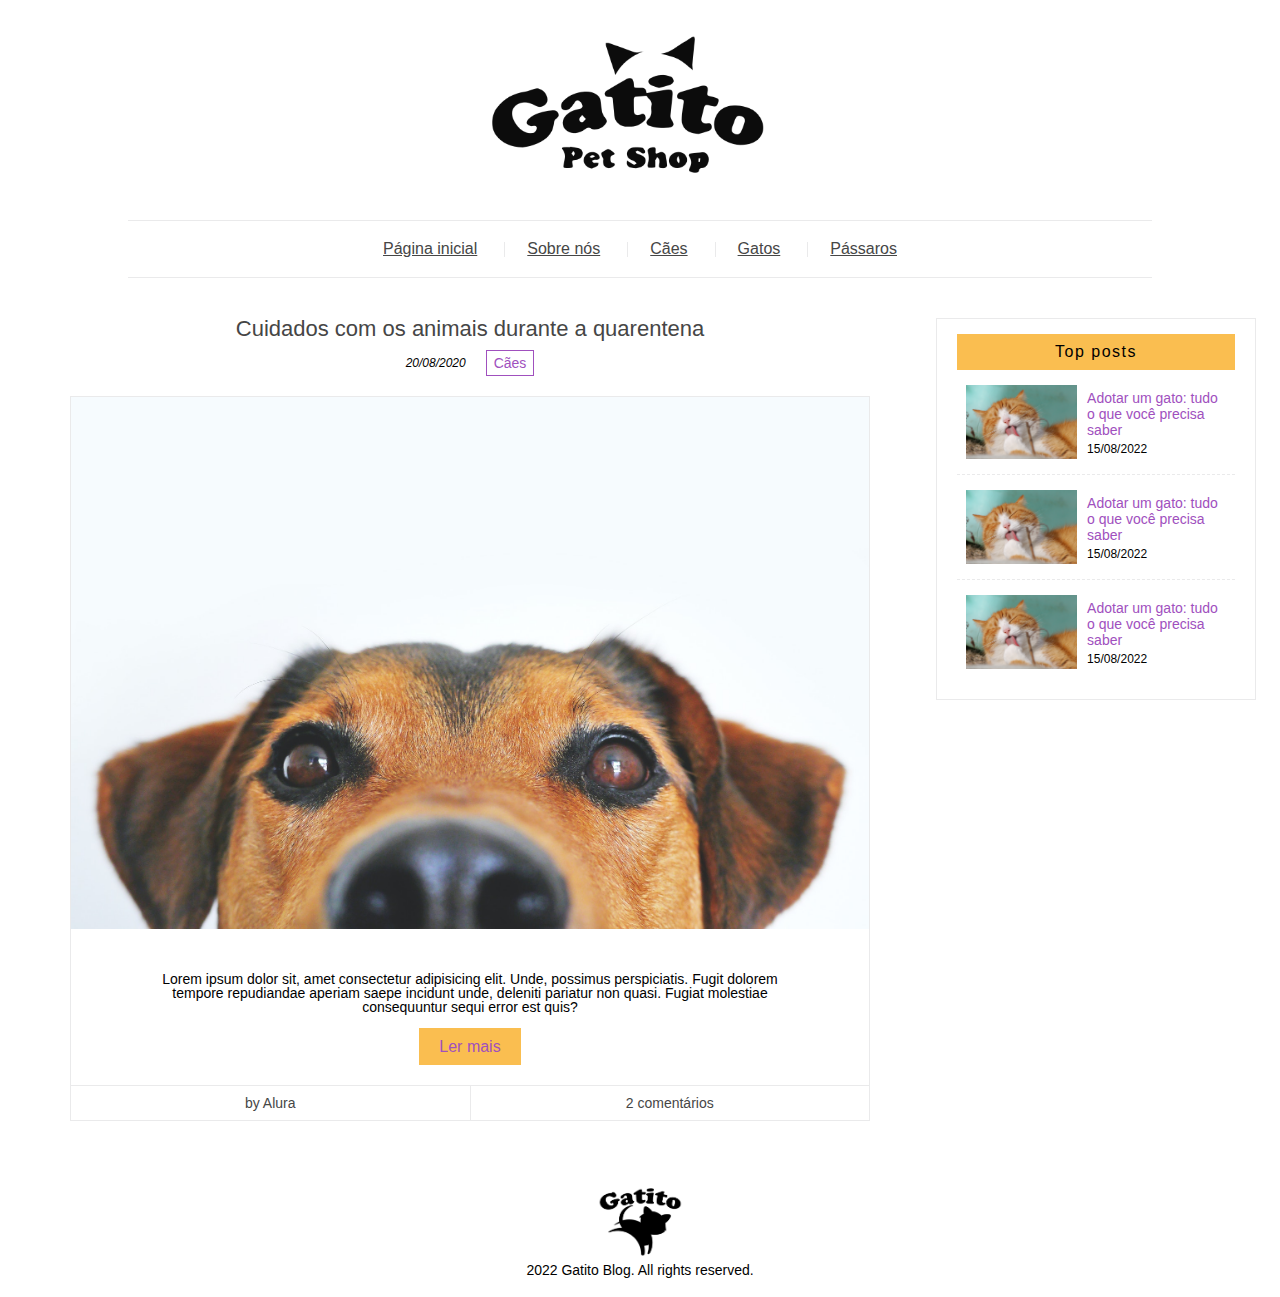
<file: index.html>
<!DOCTYPE html>
<html lang="pt-BR">
<head>
  <meta charset="UTF-8">
  <meta http-equiv="X-UA-Compatible" content="IE=edge">
  <meta name="viewport" content="width=device-width, initial-scale=1.0">
  <title>Gatito Pet Shop</title>
  <link rel="stylesheet" href="css/style.css">
  <link rel="stylesheet" href="css/reset.css">
</head>
<body>
  <header class="header">
    <figure class="header__logo">
      <img src="assets/img/logo.png" alt="Logo" class="header__img">
    </figure>
    <nav class="header__menu menu">
      <ul class="menu__list">
        <li class="menu__links"><a href="./index.html" class="menu__link">Página inicial</a></li>
        <li class="menu__links"><a href="./about.html" class="menu__link">Sobre nós</a></li>
        <li class="menu__links"><a href="./collection.html" class="menu__link">Cães</a></li>
        <li class="menu__links"><a href="./collection.html" class="menu__link">Gatos</a></li>
        <li class="menu__links"><a href="./collection.html" class="menu__link">Pássaros</a></li>
      </ul>
    </nav>
  </header>

  <main class="main">
    <div class="main__content">
      <article class="main__post">
        <a href="./article.html" class="main__title">Cuidados com os animais durante a quarentena</a>
        <div class="main__subtitle">
          <p class="main__date">20/08/2020</p>
          <span class="main__tag">Cães</span>
        </div>
        <div class="main__details">
          <img src="./assets/img/dog.jpg" alt="Cachorro" class="main__img">
          <p class="main__description">Lorem ipsum dolor sit, amet consectetur adipisicing elit. Unde, possimus perspiciatis. Fugit dolorem tempore repudiandae aperiam saepe incidunt unde, deleniti pariatur non quasi. Fugiat molestiae consequuntur sequi error est quis?</p>
          <a href="#" class="main__btn">Ler mais</a>
          <div class="main__info">
            <div class="main__author">
              <p class="main__p">by Alura</p>
            </div>
            <div class="main__comments">
              <a href="#" class="main__a">2 comentários</a>
            </div>
          </div>
        </div>
      </article>
    </div>

    <div class="main__sidebar sidebar">
      <aside class="sidebar__top">
        <p class="sidebar__title">Top posts</p>
        <ul class="sidebar__posts">
          <li class="sidebar__list">
            <img src="./assets/img/cat.jpg" alt="" class="sidebar__img">
            <div class="sidebar__details">
              <a href="./article.html" class="sidebar__post-title">Adotar um gato: tudo o que você precisa saber</a>
              <p class="sidebar__post-date">15/08/2022</p>
            </div>
          </li>
          <li class="sidebar__list">
            <img src="./assets/img/cat.jpg" alt="" class="sidebar__img">
            <div class="sidebar__details">
              <a href="./article.html" class="sidebar__post-title">Adotar um gato: tudo o que você precisa saber</a>
              <p class="sidebar__post-date">15/08/2022</p>
            </div>
          </li>
          <li class="sidebar__list">
            <img src="./assets/img/cat.jpg" alt="" class="sidebar__img">
            <div class="sidebar__details">
              <a href="./article.html" class="sidebar__post-title">Adotar um gato: tudo o que você precisa saber</a>
              <p class="sidebar__post-date">15/08/2022</p>
            </div>
          </li>
        </ul>
      </aside>
    </div>
  </main>

  <footer class="footer">
    <img src="./assets/img/footer-logo.png" alt="Footer logo" class="footer__logo">
    <p class="footer__txt">2022 Gatito Blog. All rights reserved.</p>
  </footer>
</body>
</html>
</file>
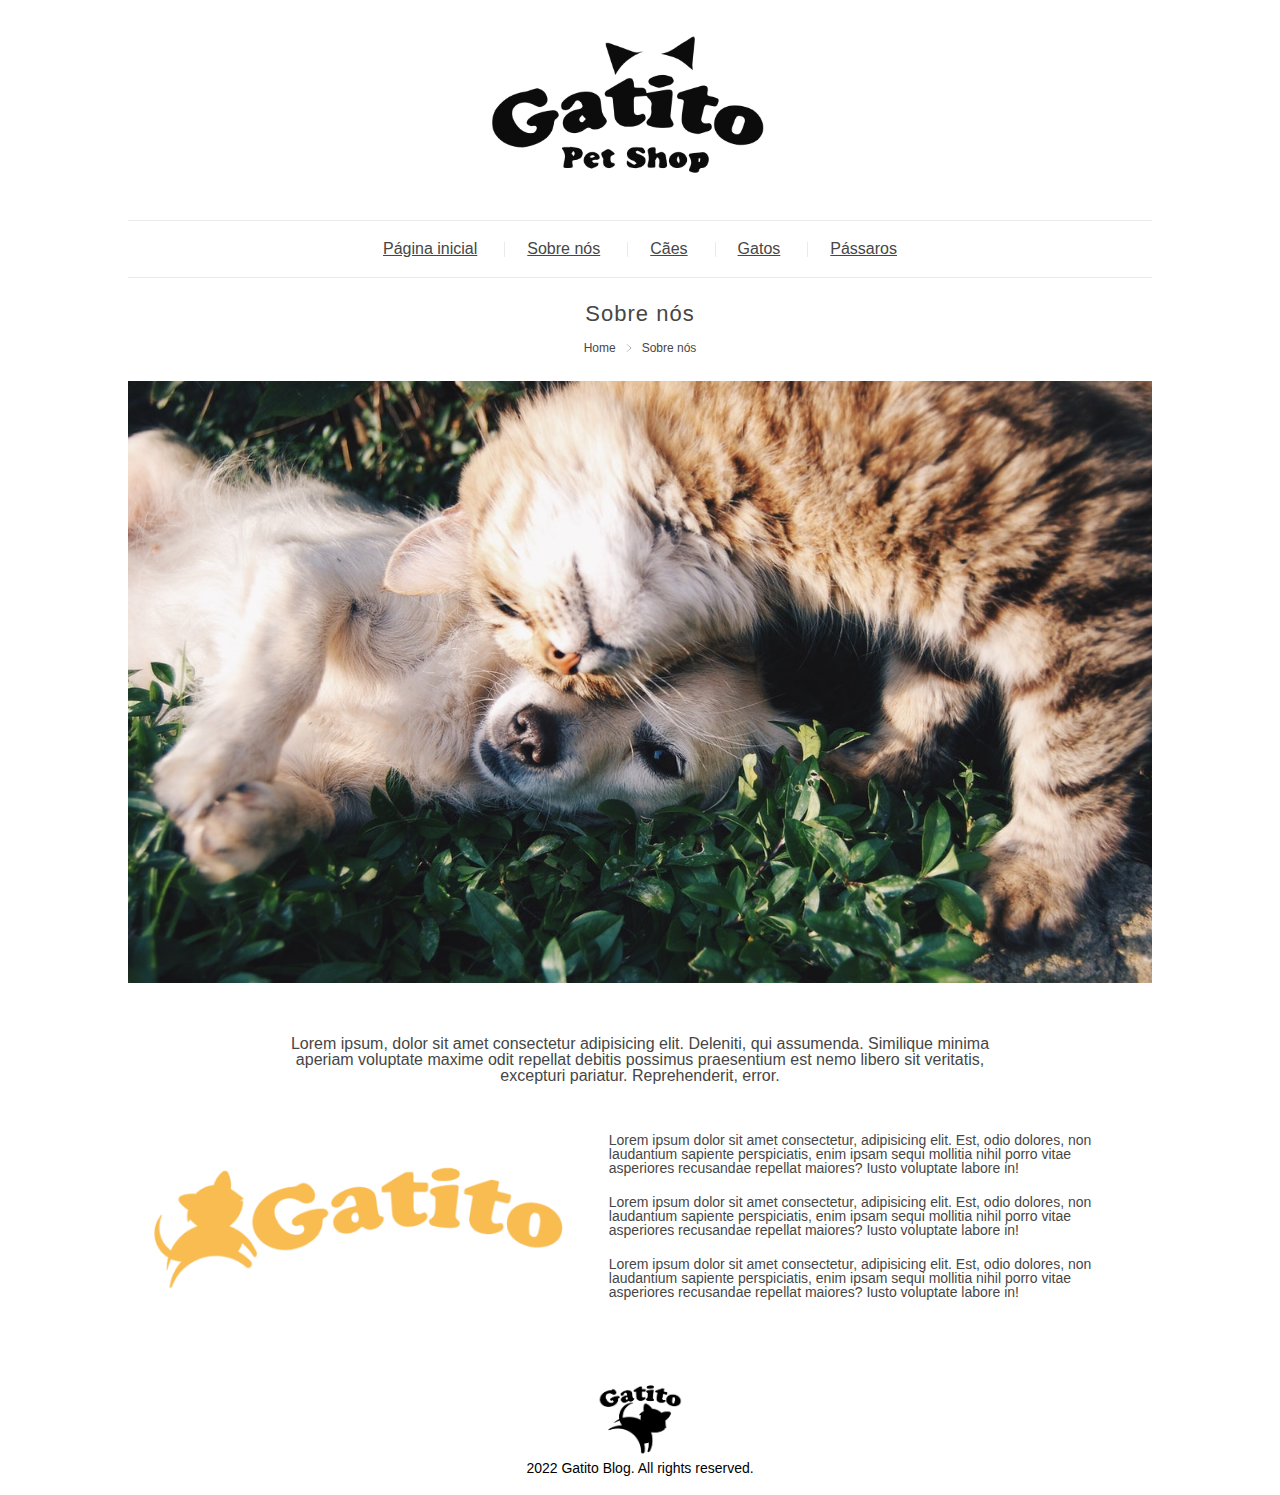
<file: about.html>
<!DOCTYPE html>
<html lang="pt-BR">
<head>
  <meta charset="UTF-8">
  <meta http-equiv="X-UA-Compatible" content="IE=edge">
  <meta name="viewport" content="width=device-width, initial-scale=1.0">
  <title>Gatito Pet Shop</title>
  <link rel="stylesheet" href="css/style.css">
  <link rel="stylesheet" href="css/reset.css">
</head>
<body>
  <header class="header">
    <figure class="header__logo">
      <img src="assets/img/logo.png" alt="Logo" class="header__img">
    </figure>
    <nav class="header__menu menu">
      <ul class="menu__list">
        <li class="menu__links"><a href="./index.html" class="menu__link">Página inicial</a></li>
        <li class="menu__links"><a href="./about.html" class="menu__link">Sobre nós</a></li>
        <li class="menu__links"><a href="./collection.html" class="menu__link">Cães</a></li>
        <li class="menu__links"><a href="./collection.html" class="menu__link">Gatos</a></li>
        <li class="menu__links"><a href="./collection.html" class="menu__link">Pássaros</a></li>
      </ul>
    </nav>
  </header>

  <article class="about">
    <div class="about__title">
      <h1 class="about__h1">Sobre nós</h1>
      <div class="about__breadcrumb breadcrumb">
        <a href="./index.html" class="breadcrumb__link">Home</a>
        <img src="./assets/img/arrow.svg" alt="Seta" class="breadcrumb__img" />
        <a href="./about.html" class="breadcrumb__link">Sobre nós</a>
      </div>
    </div>
    <div class="about__content">
      <img src="./assets/img/dog-cat.jpg" alt="Cachorro e gato" class="about__img">
      <p class="about__intro">Lorem ipsum, dolor sit amet consectetur adipisicing elit. Deleniti, qui assumenda. Similique minima aperiam voluptate maxime odit repellat debitis possimus praesentium est nemo libero sit veritatis, excepturi pariatur. Reprehenderit, error.</p>
      <div class="about__split">
        <img src="./assets/img/about.png" alt="Gatito" class="about__img-description" />
        <div class="about__txt">
          <p class="about__p">Lorem ipsum dolor sit amet consectetur, adipisicing elit. Est, odio dolores, non laudantium sapiente perspiciatis, enim ipsam sequi mollitia nihil porro vitae asperiores recusandae repellat maiores? Iusto voluptate labore in!</p>
          <p class="about__p">Lorem ipsum dolor sit amet consectetur, adipisicing elit. Est, odio dolores, non laudantium sapiente perspiciatis, enim ipsam sequi mollitia nihil porro vitae asperiores recusandae repellat maiores? Iusto voluptate labore in!</p>
          <p class="about__p">Lorem ipsum dolor sit amet consectetur, adipisicing elit. Est, odio dolores, non laudantium sapiente perspiciatis, enim ipsam sequi mollitia nihil porro vitae asperiores recusandae repellat maiores? Iusto voluptate labore in!</p>
        </div>
      </div>
    </div>
  </article>

  <footer class="footer">
    <img src="./assets/img/footer-logo.png" alt="Footer logo" class="footer__logo">
    <p class="footer__txt">2022 Gatito Blog. All rights reserved.</p>
  </footer>
</body>
</html>
</file>
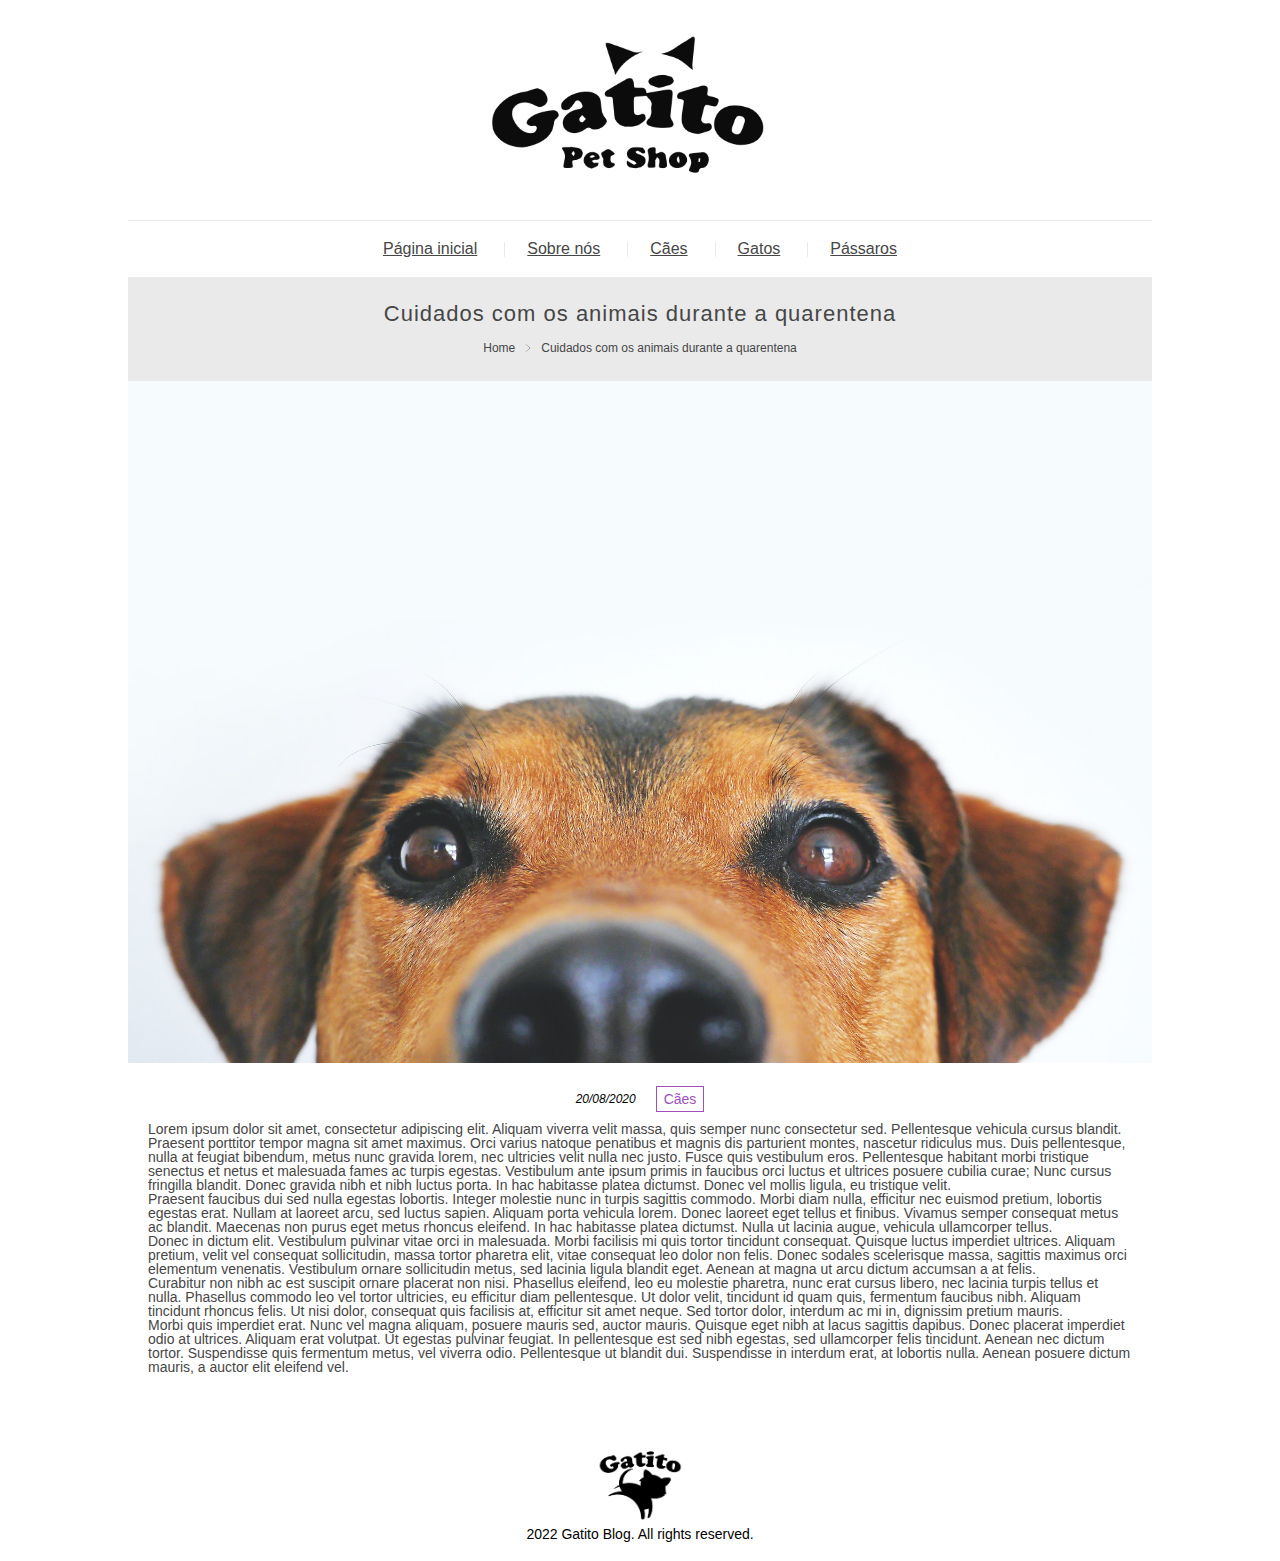
<file: article.html>
<!DOCTYPE html>
<html lang="pt-BR">
<head>
  <meta charset="UTF-8">
  <meta http-equiv="X-UA-Compatible" content="IE=edge">
  <meta name="viewport" content="width=device-width, initial-scale=1.0">
  <title>Gatito Pet Shop</title>
  <link rel="stylesheet" href="css/style.css">
  <link rel="stylesheet" href="css/reset.css">
</head>
<body>
  <header class="header">
    <figure class="header__logo">
      <img src="assets/img/logo.png" alt="Logo" class="header__img">
    </figure>
    <nav class="header__menu menu">
      <ul class="menu__list">
        <li class="menu__links"><a href="./index.html" class="menu__link">Página inicial</a></li>
        <li class="menu__links"><a href="./about.html" class="menu__link">Sobre nós</a></li>
        <li class="menu__links"><a href="./collection.html" class="menu__link">Cães</a></li>
        <li class="menu__links"><a href="./collection.html" class="menu__link">Gatos</a></li>
        <li class="menu__links"><a href="./collection.html" class="menu__link">Pássaros</a></li>
      </ul>
    </nav>
  </header>

  <article class="article">
    <div class="article__title">
      <h1 class="article__h1">Cuidados com os animais durante a quarentena</h1>
      <div class="article__breadcrumb breadcrumb">
        <a href="./index.html" class="breadcrumb__link">Home</a>
        <img src="assets/img/arrow.svg" alt="Seta" class="breadcrumb__img" />
        <a href="./article.html" class="breadcrumb__link">Cuidados com os animais durante a quarentena</a>
      </div>
    </div>
    <img src="assets/img/dog.jpg" alt="Cachorro" class="article__img" />
    <div class="article__details">
      <span class="article__date">20/08/2020</span>
      <span class="article__tag">Cães</span>
    </div>
    <div class="article__content">
      <p>Lorem ipsum dolor sit amet, consectetur adipiscing elit. Aliquam viverra velit massa, quis semper nunc consectetur sed. Pellentesque vehicula cursus blandit. Praesent porttitor tempor magna sit amet maximus. Orci varius natoque penatibus et magnis dis parturient montes, nascetur ridiculus mus. Duis pellentesque, nulla at feugiat bibendum, metus nunc gravida lorem, nec ultricies velit nulla nec justo. Fusce quis vestibulum eros. Pellentesque habitant morbi tristique senectus et netus et malesuada fames ac turpis egestas. Vestibulum ante ipsum primis in faucibus orci luctus et ultrices posuere cubilia curae; Nunc cursus fringilla blandit. Donec gravida nibh et nibh luctus porta. In hac habitasse platea dictumst. Donec vel mollis ligula, eu tristique velit.</p>

      <p>Praesent faucibus dui sed nulla egestas lobortis. Integer molestie nunc in turpis sagittis commodo. Morbi diam nulla, efficitur nec euismod pretium, lobortis egestas erat. Nullam at laoreet arcu, sed luctus sapien. Aliquam porta vehicula lorem. Donec laoreet eget tellus et finibus. Vivamus semper consequat metus ac blandit. Maecenas non purus eget metus rhoncus eleifend. In hac habitasse platea dictumst. Nulla ut lacinia augue, vehicula ullamcorper tellus.</p>

      <p>Donec in dictum elit. Vestibulum pulvinar vitae orci in malesuada. Morbi facilisis mi quis tortor tincidunt consequat. Quisque luctus imperdiet ultrices. Aliquam pretium, velit vel consequat sollicitudin, massa tortor pharetra elit, vitae consequat leo dolor non felis. Donec sodales scelerisque massa, sagittis maximus orci elementum venenatis. Vestibulum ornare sollicitudin metus, sed lacinia ligula blandit eget. Aenean at magna ut arcu dictum accumsan a at felis.</p>

      <p>Curabitur non nibh ac est suscipit ornare placerat non nisi. Phasellus eleifend, leo eu molestie pharetra, nunc erat cursus libero, nec lacinia turpis tellus et nulla. Phasellus commodo leo vel tortor ultricies, eu efficitur diam pellentesque. Ut dolor velit, tincidunt id quam quis, fermentum faucibus nibh. Aliquam tincidunt rhoncus felis. Ut nisi dolor, consequat quis facilisis at, efficitur sit amet neque. Sed tortor dolor, interdum ac mi in, dignissim pretium mauris.</p>

      <p>Morbi quis imperdiet erat. Nunc vel magna aliquam, posuere mauris sed, auctor mauris. Quisque eget nibh at lacus sagittis dapibus. Donec placerat imperdiet odio at ultrices. Aliquam erat volutpat. Ut egestas pulvinar feugiat. In pellentesque est sed nibh egestas, sed ullamcorper felis tincidunt. Aenean nec dictum tortor. Suspendisse quis fermentum metus, vel viverra odio. Pellentesque ut blandit dui. Suspendisse in interdum erat, at lobortis nulla. Aenean posuere dictum mauris, a auctor elit eleifend vel.</p>
    </div>
  </article>

  <footer class="footer">
    <img src="./assets/img/footer-logo.png" alt="Footer logo" class="footer__logo">
    <p class="footer__txt">2022 Gatito Blog. All rights reserved.</p>
  </footer>
</body>
</html>
</file>
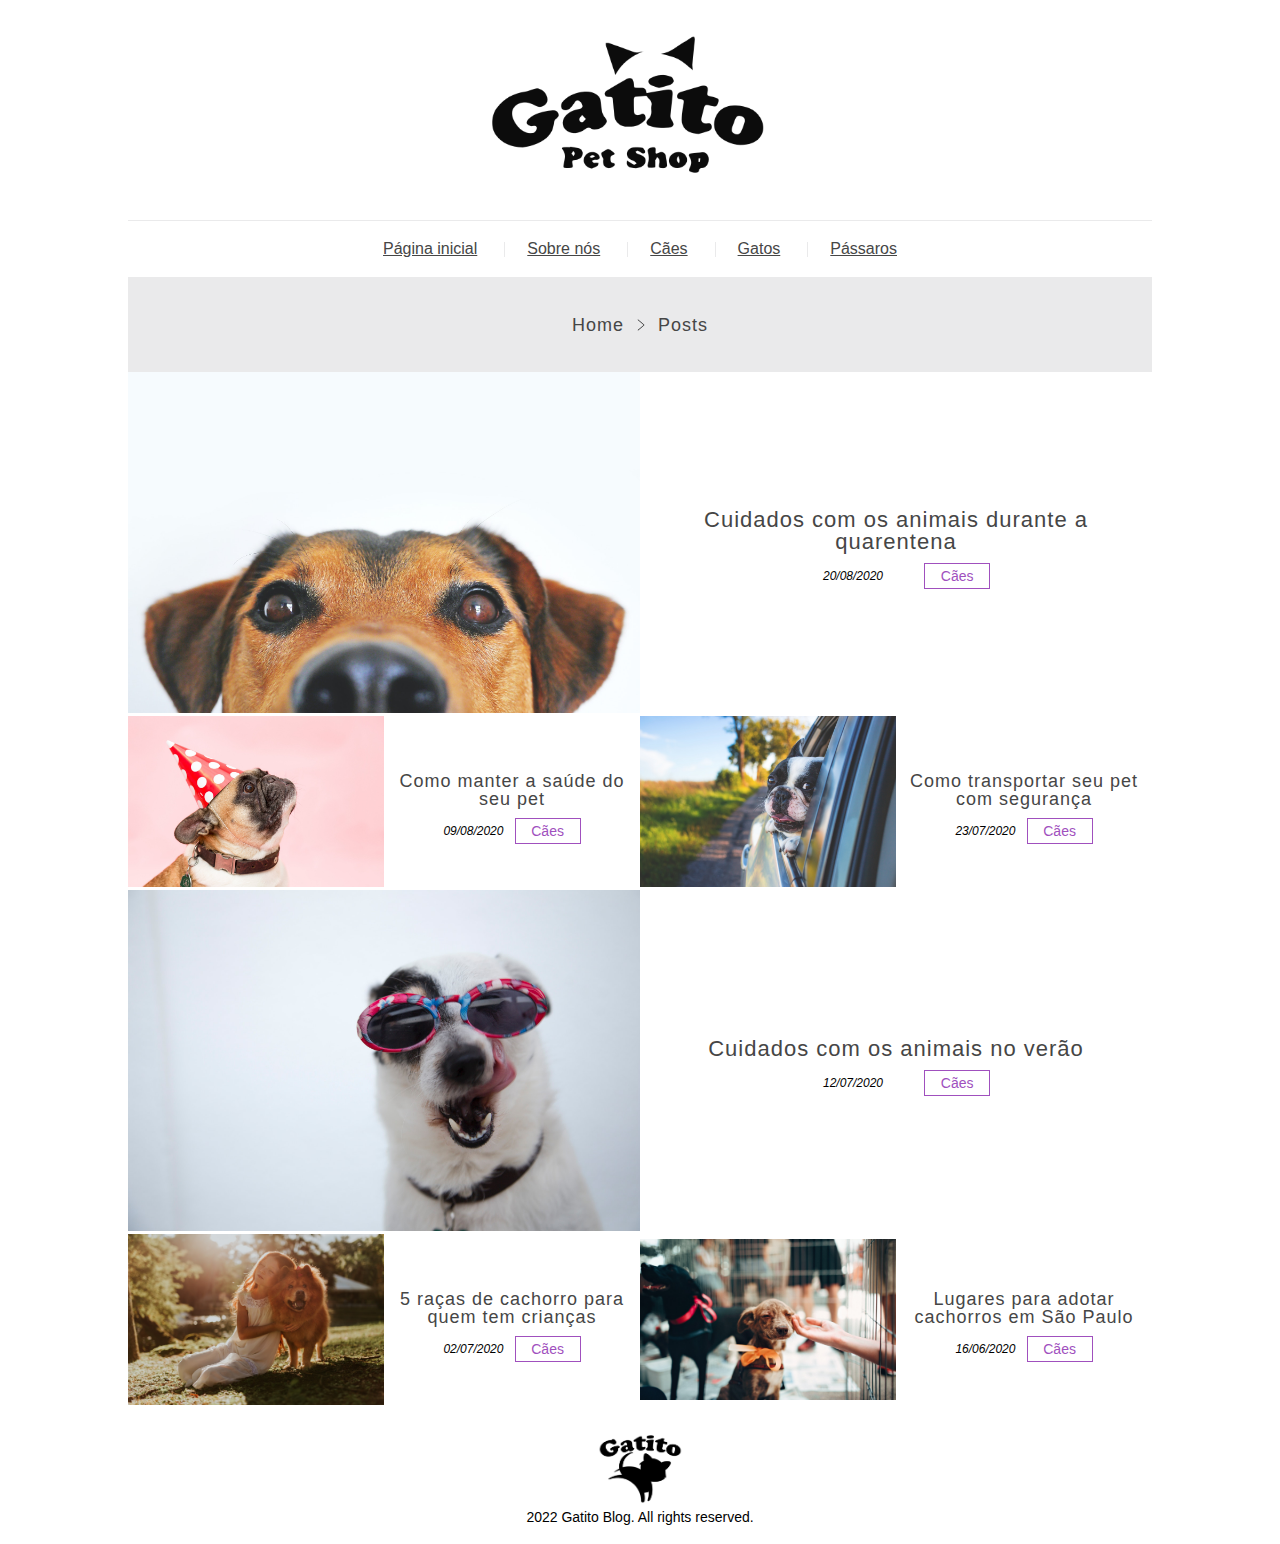
<file: collection.html>
<!DOCTYPE html>
<html lang="pt-BR">
  <head>
    <meta charset="UTF-8" />
    <meta http-equiv="X-UA-Compatible" content="IE=edge" />
    <meta name="viewport" content="width=device-width, initial-scale=1.0" />
    <title>Gatito Pet Shop</title>
    <link rel="stylesheet" href="css/style.css" />
    <link rel="stylesheet" href="css/reset.css" />
  </head>
  <body>
    <header class="header">
      <figure class="header__logo">
        <img src="assets/img/logo.png" alt="Logo" class="header__img" />
      </figure>
      <nav class="header__menu menu">
        <ul class="menu__list">
          <li class="menu__links">
            <a href="./index.html" class="menu__link">Página inicial</a>
          </li>
          <li class="menu__links">
            <a href="./about.html" class="menu__link">Sobre nós</a>
          </li>
          <li class="menu__links">
            <a href="./collection.html" class="menu__link">Cães</a>
          </li>
          <li class="menu__links">
            <a href="./collection.html" class="menu__link">Gatos</a>
          </li>
          <li class="menu__links">
            <a href="./collection.html" class="menu__link">Pássaros</a>
          </li>
        </ul>
      </nav>
    </header>

    <div class="collection">
      <div class="collection__breadcrumb breadcrumb">
        <a href="index.html" class="breadcrumb__link">Home</a>
        <img src="assets/img/arrow.svg" alt="Seta" class="breadcrumb__img" />
        <a href="collection.html" class="breadcrumb__link">Posts</a>
      </div>
      <div class="collection__post">
        <figure class="collection__figure">
          <img
            src="assets/img/dog.jpg"
            alt="Cachorro"
            class="collection__img"
          />
        </figure>
        <div class="collection__about">
          <a href="article.html" class="collection__title"
            >Cuidados com os animais durante a quarentena</a
          >
          <p class="collection__date">20/08/2020</p>
          <span class="collection__tag">Cães</span>
        </div>
      </div>
      <div class="collection__post half">
        <figure class="collection__figure">
          <img
            src="assets/img/party.jpg"
            alt="Cachorro festa"
            class="collection__img"
          />
        </figure>
        <div class="collection__about">
          <a href="article.html" class="collection__title half"
            >Como manter a saúde do seu pet</a
          >
          <p class="collection__date">09/08/2020</p>
          <span class="collection__tag">Cães</span>
        </div>
      </div>
      <div class="collection__post half">
        <figure class="collection__figure">
          <img
            src="assets/img/car.jpg"
            alt="Cachorro carro"
            class="collection__img"
          />
        </figure>
        <div class="collection__about">
          <a href="article.html" class="collection__title half"
            >Como transportar seu pet com segurança</a
          >
          <p class="collection__date">23/07/2020</p>
          <span class="collection__tag">Cães</span>
        </div>
      </div>
      <div class="collection__post">
        <figure class="collection__figure">
          <img
            src="assets/img/sun.jpg"
            alt="Cachorro oculos"
            class="collection__img"
          />
        </figure>
        <div class="collection__about">
          <a href="article.html" class="collection__title"
            >Cuidados com os animais no verão</a
          >
          <p class="collection__date">12/07/2020</p>
          <span class="collection__tag">Cães</span>
        </div>
      </div>
      <div class="collection__post half">
        <figure class="collection__figure">
          <img
            src="assets/img/kid.jpg"
            alt="Cachorro e criança"
            class="collection__img"
          />
        </figure>
        <div class="collection__about">
          <a href="article.html" class="collection__title half"
            >5 raças de cachorro para quem tem crianças</a
          >
          <p class="collection__date">02/07/2020</p>
          <span class="collection__tag">Cães</span>
        </div>
      </div>
      <div class="collection__post half">
        <figure class="collection__figure">
          <img
            src="assets/img/adopt.jpg"
            alt="Cachorro adotado"
            class="collection__img"
          />
        </figure>
        <div class="collection__about">
          <a href="article.html" class="collection__title half"
            >Lugares para adotar cachorros em São Paulo</a
          >
          <p class="collection__date">16/06/2020</p>
          <span class="collection__tag">Cães</span>
        </div>
      </div>
    </div>

    <footer class="footer">
      <img
        src="./assets/img/footer-logo.png"
        alt="Footer logo"
        class="footer__logo"
      />
      <p class="footer__txt">2022 Gatito Blog. All rights reserved.</p>
    </footer>
  </body>
</html>
</file>
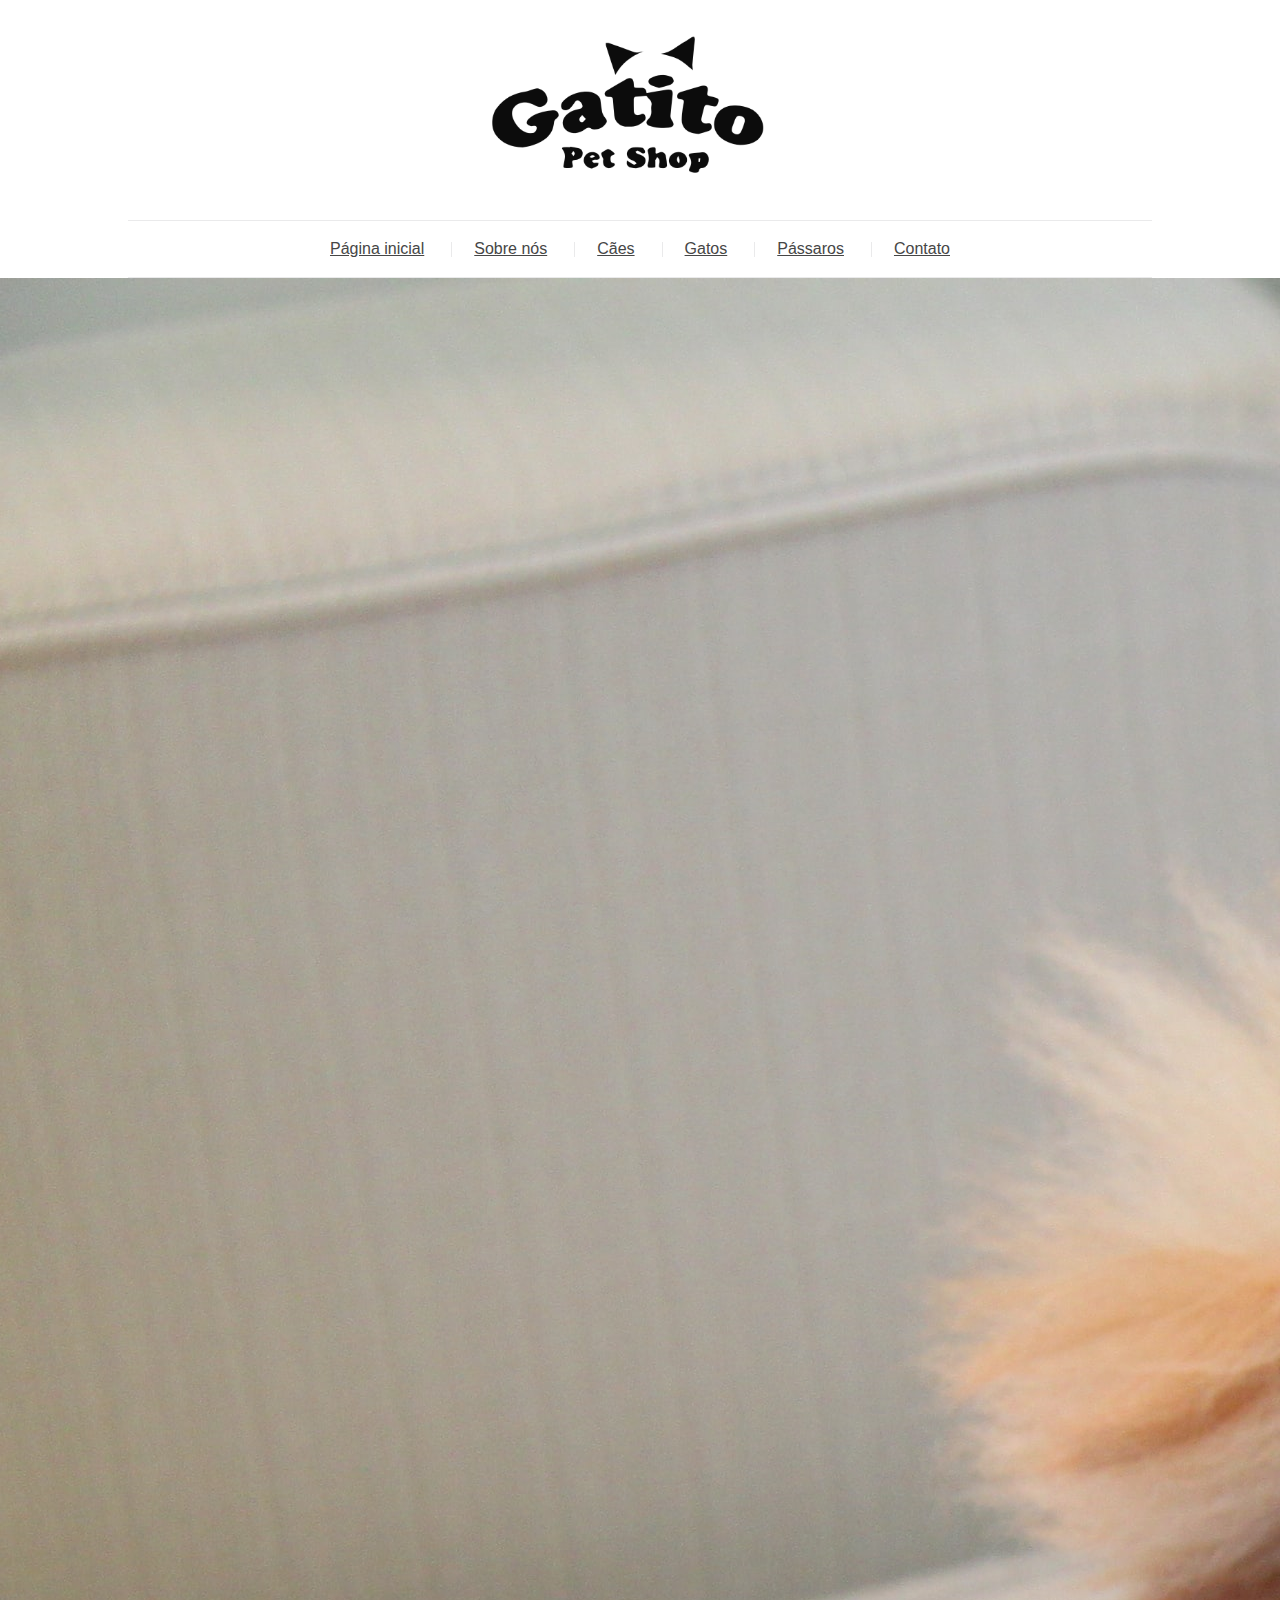
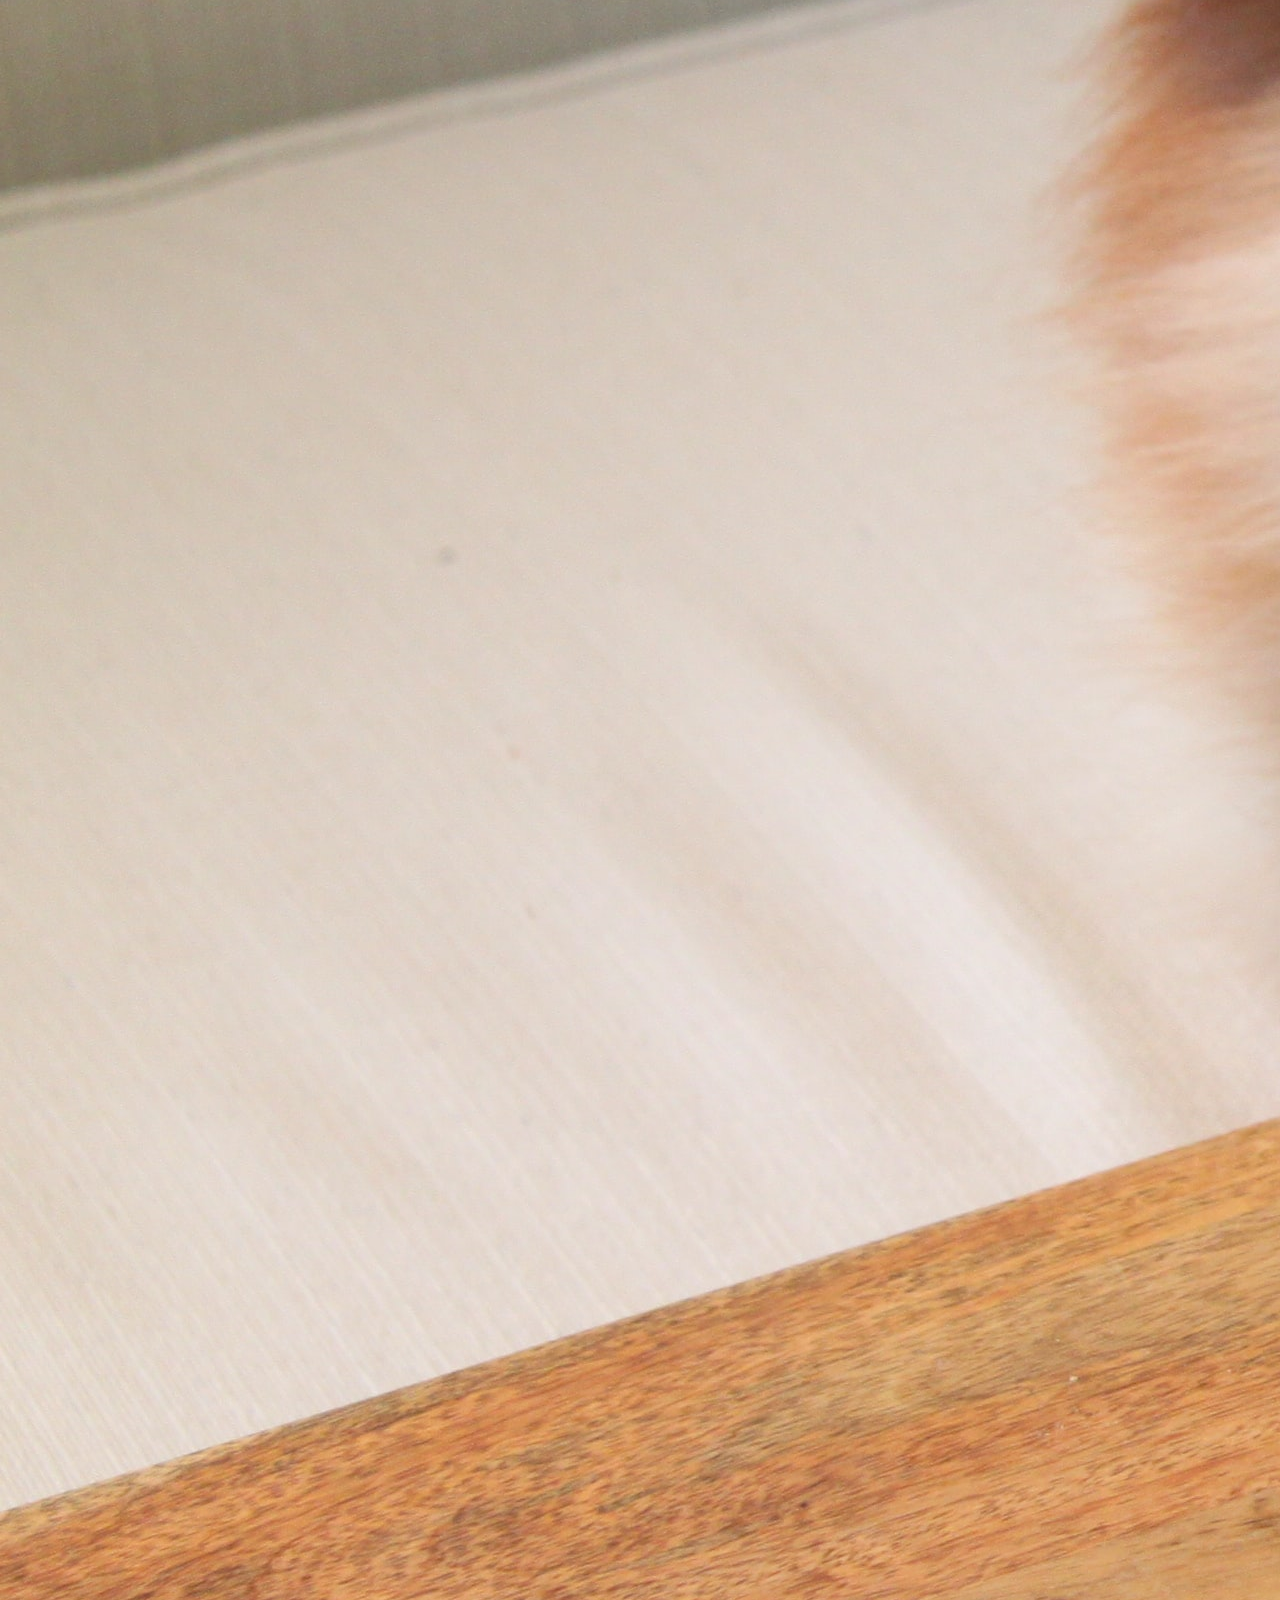
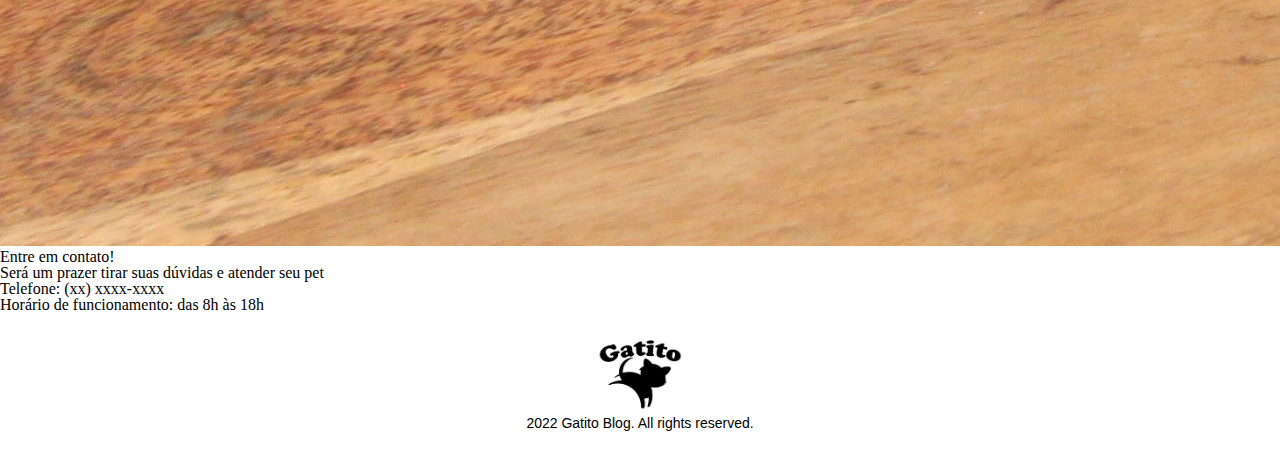
<file: contact.html>
<!DOCTYPE html>
<html lang="pt-BR">
  <head>
    <meta charset="UTF-8" />
    <meta http-equiv="X-UA-Compatible" content="IE=edge" />
    <meta name="viewport" content="width=device-width, initial-scale=1.0" />
    <title>Gatito Pet Shop</title>
    <link rel="stylesheet" href="css/style.css" />
    <link rel="stylesheet" href="css/reset.css" />
  </head>
  <body>
    <header class="header">
      <figure class="header__logo">
        <img src="assets/img/logo.png" alt="Logo" class="header__img" />
      </figure>
      <nav class="header__menu menu">
        <ul class="menu__list">
          <li class="menu__links">
            <a href="./index.html" class="menu__link">Página inicial</a>
          </li>
          <li class="menu__links">
            <a href="./about.html" class="menu__link">Sobre nós</a>
          </li>
          <li class="menu__links">
            <a href="./collection.html" class="menu__link">Cães</a>
          </li>
          <li class="menu__links">
            <a href="./collection.html" class="menu__link">Gatos</a>
          </li>
          <li class="menu__links">
            <a href="./collection.html" class="menu__link">Pássaros</a>
          </li>
          <li class="menu__links">
            <a href="./contact.html" class="menu__link">Contato</a>
          </li>
        </ul>
      </nav>
    </header>

    <div class="contact">
      <figure class="contact__figure">
        <img src="assets/img/contact.jpg" alt="Contato" class="contact__img" />
      </figure>
      <div class="contact__info">
        <p class="contact__p-1">Entre em contato!</p>
        <p class="contact__p-2">Será um prazer tirar suas dúvidas e atender seu pet</p>
        <p class="contact__p-3">Telefone: (xx) xxxx-xxxx</p>
        <p class="contact__p-4">Horário de funcionamento: das 8h às 18h</p>
      </div>
    </div>

    <footer class="footer">
      <img
        src="./assets/img/footer-logo.png"
        alt="Footer logo"
        class="footer__logo"
      />
      <p class="footer__txt">2022 Gatito Blog. All rights reserved.</p>
    </footer>
  </body>
</html>
</file>
<file: css/style.css>
.main .sidebar__post-title, .article .breadcrumb__link {
  text-decoration: none;
}

.main .sidebar__post-title:hover, .article .breadcrumb__link:hover {
  text-decoration: underline;
}

.header {
  font-family: "Arial", Helvetica, sans-serif;
}
.header__logo {
  text-align: center;
}
.header__img {
  max-width: 350px;
}
.header .menu__list {
  display: flex;
  justify-content: center;
  margin-left: auto;
  margin-right: auto;
  border-top: 1px solid #eaeaeb;
  border-bottom: 1px solid #eaeaeb;
}
@media (max-width: 767.98px) {
  .header .menu__list {
    width: 90%;
    padding: 15px 0;
    flex-wrap: wrap;
  }
}
@media (min-width: 768px) and (max-width: 1199.98px) {
  .header .menu__list {
    width: 80%;
    padding: 20px 0;
  }
}
@media (min-width: 1200px) {
  .header .menu__list {
    width: 80%;
    padding: 20px 0;
  }
}
.header .menu__links {
  position: relative;
}
@media (max-width: 767.98px) {
  .header .menu__links {
    padding: 5px 0;
  }
}
.header .menu__links:not(:last-child)::after {
  content: "";
  position: absolute;
  top: 0;
  bottom: 0;
  right: -3px;
  margin: auto;
  height: 15px;
  width: 1px;
  background-color: #eaeaeb;
}
.header .menu__link {
  padding: 0 25px;
  color: #464646;
}
.header .menu__link:hover {
  color: #a050be;
}

.footer {
  text-align: center;
  padding: 20px 0;
  font-family: "Arial", Helvetica, sans-serif;
  position: relative;
  bottom: 0;
  left: 50%;
  transform: translateX(-50%);
}
.footer__logo {
  max-width: 100px;
}
.footer__txt {
  margin: auto;
  font-size: 14px;
  font-size: 0.875rem;
}

.about {
  width: 80%;
  margin: 0 auto 40px;
  font-family: "Arial", Helvetica, sans-serif;
}
@media (max-width: 767.98px) {
  .about {
    width: 90%;
  }
}
.about__title {
  color: #eaeaeb;
  text-align: center;
  padding: 20px;
}
.about__h1 {
  font-size: 22px;
  font-size: 1.375rem;
  color: #464646;
  letter-spacing: 1px;
  margin: 5px 0 10px 0;
}
.about .breadcrumb {
  display: flex;
  justify-content: center;
  align-items: center;
}
.about .breadcrumb__link {
  font-size: 12px;
  font-size: 0.75rem;
  text-decoration: none;
  color: #464646;
}
.about .breadcrumb__link:hover {
  color: #a050be;
}
.about .breadcrumb__img {
  width: 10px;
  margin: 8px;
}
.about__img {
  width: 100%;
}
.about__intro {
  font-weight: 100;
  color: #464646;
  width: 70%;
  margin: 30px auto;
  text-align: center;
  font-size: 16px;
  font-size: 1rem;
}
@media (max-width: 767.98px) {
  .about__intro {
    width: 90%;
  }
}
@media (min-width: 768px) and (max-width: 1199.98px) {
  .about__intro {
    width: 80%;
  }
}
.about__split {
  display: flex;
  justify-content: center;
  align-items: center;
  flex-wrap: wrap;
}
.about__img-description {
  width: 45%;
}
@media (max-width: 767.98px) {
  .about__img-description {
    width: 80%;
  }
}
.about__txt {
  width: calc(
      100% - 45%
    );
}
@media (max-width: 767.98px) {
  .about__txt {
    width: 90%;
    text-align: center;
  }
}
.about__p {
  font-size: 14px;
  font-size: 0.875rem;
  padding: 10px 20px;
  color: #464646;
}

.article {
  width: 80%;
  margin: 0 auto 40px;
  font-family: "Arial", Helvetica, sans-serif;
}
@media (max-width: 767.98px) {
  .article {
    width: 90%;
  }
}
.article__title {
  background-color: #eaeaeb;
  text-align: center;
  padding: 20px;
}
.article__h1 {
  font-size: 22px;
  font-size: 1.375rem;
  color: #464646;
  letter-spacing: 1px;
}
.article .breadcrumb {
  display: flex;
  justify-content: center;
  align-items: center;
}
.article .breadcrumb__link {
  font-size: 12px;
  font-size: 0.75rem;
  color: #464646;
}
.article .breadcrumb__link:hover {
  color: #a050be;
}
.article .breadcrumb__img {
  width: 10px;
  margin: 8px;
}
.article__img {
  width: 100%;
}
.article__details {
  display: flex;
  justify-content: center;
  align-items: center;
}
.article__date {
  font-size: 12px;
  font-size: 0.75rem;
  font-style: italic;
}
.article__tag {
  font-size: 14px;
  font-size: 0.875rem;
  padding: 5px 7px;
  color: #a050be;
  border: 1px solid #a050be;
}
.article__content {
  font-weight: 100;
  font-size: 14px;
  font-size: 0.875rem;
  color: #464646;
  padding: 10px 20px;
}

.collection {
  display: flex;
  flex-wrap: wrap;
  justify-content: center;
  align-items: center;
  width: 80%;
  margin-left: auto;
  margin-right: auto;
  font-family: Arial;
}
@media (max-width: 767.98px) {
  .collection {
    width: 90%;
  }
}
.collection__post {
  display: flex;
  flex-wrap: wrap;
  justify-content: center;
  align-items: center;
  width: 100%;
}
@media (max-width: 767.98px) {
  .collection__post {
    width: 100%;
  }
}
.collection__post.half {
  width: 50%;
}
@media (max-width: 767.98px) {
  .collection__post.half {
    width: 100%;
  }
}
.collection__figure {
  width: 50%;
}
.collection__img {
  width: 100%;
}
.collection__about {
  display: flex;
  flex-wrap: wrap;
  justify-content: center;
  align-items: center;
  width: 50%;
  text-align: center;
}
.collection__title {
  color: #464646;
  text-decoration: unset;
  letter-spacing: 1px;
  width: 100%;
  margin: 10px 0;
  font-size: 22px;
  font-size: 1.375rem;
}
@media (max-width: 767.98px) {
  .collection__title {
    font-size: 16px;
    font-size: 1rem;
  }
}
.collection__title.half {
  font-size: 18px;
  font-size: 1.125rem;
}
@media (max-width: 767.98px) {
  .collection__title.half {
    font-size: 16px;
    font-size: 1rem;
  }
}
.collection__title:hover {
  color: #a050be;
  text-decoration: underline;
}
.collection__date {
  font-size: 12px;
  font-size: 0.75rem;
  font-style: italic;
  width: 20%;
}
@media (max-width: 767.98px) {
  .collection__date {
    font-size: 10px;
    font-size: 0.625rem;
  }
}
@media (min-width: 768px) and (max-width: 1199.98px) {
  .collection__date {
    width: 30%;
  }
}
.collection__tag {
  font-size: 14px;
  font-size: 0.875rem;
  width: 50px;
  padding: 5px 7px;
  color: #a050be;
  border: 1px solid #a050be;
}
@media (max-width: 767.98px) {
  .collection__tag {
    width: 30px;
    font-size: 12px;
    font-size: 0.75rem;
  }
}
@media (min-width: 768px) and (max-width: 1199.98px) {
  .collection__tag {
    width: 35px;
    font-size: 12px;
    font-size: 0.75rem;
  }
}
.collection__breadcrumb {
  background-color: #eaeaeb;
  text-align: center;
  padding: 30px;
  width: 100%;
  display: flex;
  justify-content: center;
  align-items: center;
}
.collection .breadcrumb__link {
  font-size: 18px;
  font-size: 1.125rem;
  text-decoration: unset;
  color: #464646;
  letter-spacing: 1px;
}
.collection .breadcrumb__link:hover {
  color: #a050be;
  text-decoration: underline;
}
.collection .breadcrumb__img {
  width: 14px;
  margin: 10px;
}

.main__tag, .main__date, .article__date, .article__tag, .collection__date, .collection__tag {
  margin-top: 0;
}

.main__subtitle {
  margin-top: 10px;
}

.article__h1 {
  margin-top: 5px;
}

.main__tag, .main__date, .article__date, .article__tag, .collection__date, .collection__tag {
  margin-bottom: 0;
}

.article__h1 {
  margin-bottom: 10px;
}

.main__subtitle, .about__img, .article__img {
  margin-bottom: 20px;
}

.article__h1 {
  margin-left: 0;
}

.main__tag, .main__date, .article__date, .article__tag, .collection__date, .collection__tag {
  margin-left: 10px;
}

.article__h1 {
  margin-right: 0;
}

.main__tag, .main__date, .article__date, .article__tag, .collection__date, .collection__tag {
  margin-right: 10px;
}

/* ---------------
  Main
   --------------- */
.main {
  display: flex;
  justify-content: center;
  flex-wrap: wrap;
  font-family: "Arial", Helvetica, sans-serif;
}
.main__content {
  width: 70%;
  padding: 40px 8px;
}
@media (max-width: 767.98px) {
  .main__content {
    width: 100%;
  }
}
.main__post {
  text-align: center;
  max-width: 800px;
  margin-left: auto;
  margin-right: auto;
}
.main__title {
  text-decoration: none;
  font-size: 22px;
  font-size: 1.375rem;
  color: #464646;
  letter-spacing: 1.5;
}
.main__title:hover {
  color: #a050be;
}
.main__subtitle {
  display: flex;
  justify-content: center;
  align-items: center;
}
.main__date {
  font-size: 12px;
  font-size: 0.75rem;
  font-style: italic;
}
.main__tag {
  font-size: 14px;
  font-size: 0.875rem;
  padding: 5px 7px;
  color: #a050be;
  border: 1px solid #a050be;
}
.main__details {
  border: 1px solid #eaeaeb;
}
.main__img {
  width: 100%;
}
.main__description {
  padding: 40px 0 25px;
  max-width: 650px;
  margin-left: auto;
  margin-right: auto;
  font-size: 14px;
  font-size: 0.875rem;
}
.main__btn {
  text-decoration: none;
  font-size: 16px;
  font-size: 1rem;
  letter-spacing: 1.5;
  color: #a050be;
  background-color: #fabe50;
  padding: 10px 20px;
  transition: 0.3s;
}
.main__btn:hover {
  color: #fabe50;
  background-color: #a050be;
}
.main__info {
  display: flex;
  justify-content: space-between;
  align-items: center;
  border-top: 1px solid #eaeaeb;
  margin-top: 30px;
}
.main__author {
  width: 50%;
  border-right: 1px solid #eaeaeb;
}
.main__p {
  font-size: 14px;
  font-size: 0.875rem;
  color: #464646;
  margin-top: 10px;
  margin-bottom: 10px;
}
.main__comments {
  width: 50%;
}
.main__a {
  text-decoration: none;
  font-size: 14px;
  font-size: 0.875rem;
  color: #464646;
  margin-top: 10px;
  margin-bottom: 10px;
}
.main__a:hover {
  color: #a050be;
}
.main__sidebar {
  width: 25%;
  padding: 40px 10px;
}
.main .sidebar__top {
  border: 1px solid #eaeaeb;
  padding: 15px 20px;
}
.main .sidebar__title {
  background-color: #fabe50;
  text-align: center;
  padding: 10px 20px;
  margin: 0;
  letter-spacing: 1.5px;
}
.main .sidebar__posts {
  margin: 0;
  padding: 0;
  list-style: none;
}
.main .sidebar__list {
  display: flex;
  justify-content: center;
  flex-wrap: wrap;
  align-items: center;
  padding: 15px 0;
}
.main .sidebar__list:not(:last-child) {
  border-bottom: 1px dashed #eaeaeb;
}
.main .sidebar__img {
  width: 40%;
}
.main .sidebar__details {
  width: 50%;
  padding-left: 10px;
}
.main .sidebar__post-title {
  font-size: 14px;
  font-size: 0.875rem;
  color: #a050be;
}
.main .sidebar__post-date {
  font-size: 12px;
  font-size: 0.75rem;
  margin: 5px 0 0 0;
}

/*# sourceMappingURL=style.css.map */
</file>
